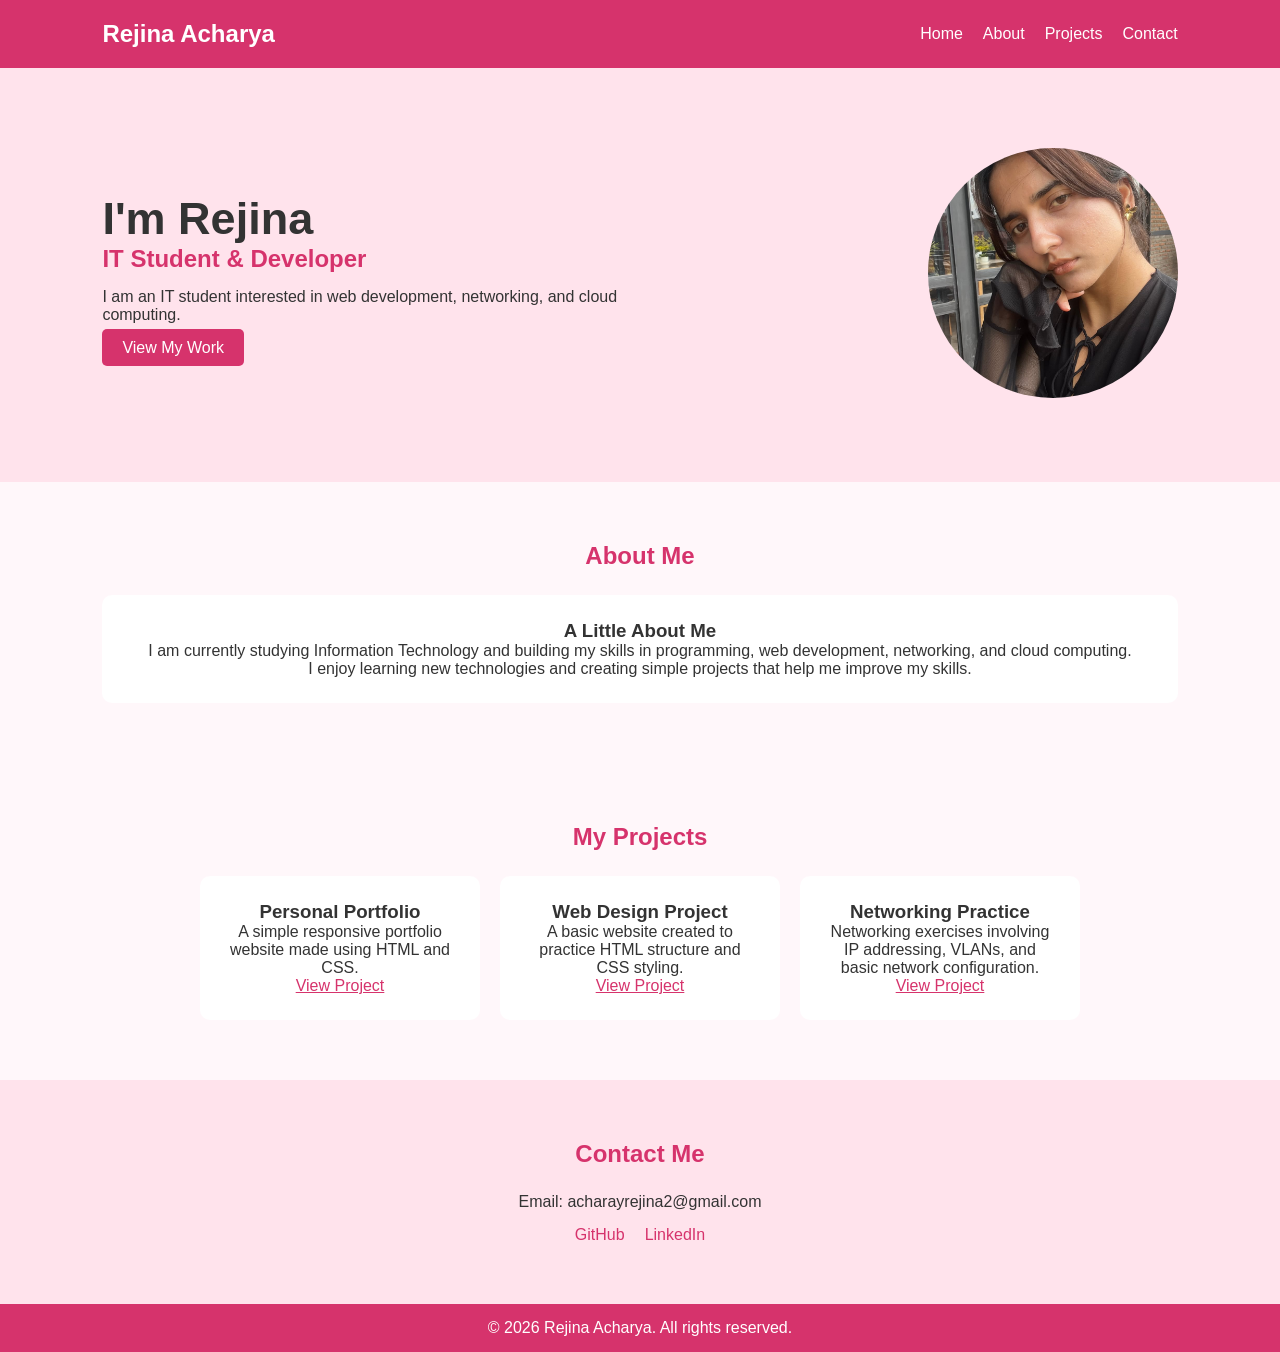
<file: index.html>
<!DOCTYPE html>
<html lang="en">
<head>
    <meta charset="UTF-8">
    <meta name="viewport" content="width=device-width, initial-scale=1.0">
    <title>Rejina Acharya | Portfolio</title>

    <link rel="stylesheet" href="index.css">
</head>

<body>

    <header>
        <nav>
            <div class="logo">Rejina Acharya</div>

            <div class="nav-links">
                <a href="home.html">Home</a>
                <a href="about.html">About</a>
                <a href="projects.html">Projects</a>
                <a href="contact.html">Contact</a>
            </div>
        </nav>
    </header>

    <main>

        
        <section id="home" class="hero">

            <div class="hero-text">
                <h1>I'm Rejina</h1>
                <h2>IT Student & Developer</h2>

                <p>
                    I am an IT student interested in web development,
                    networking, and cloud computing.
                </p>

                <a href="projects.html" class="button">View My Work</a>
            </div>

            <div class="hero-image">
                <img src="assets/Profile.jpeg" alt="Profile picture of Rejina">
            </div>

        </section>

        <section id="about" class="section">

            <h2>About Me</h2>

            <div class="about-box">
                <article>
                    <h3>A Little About Me</h3>

                    <p>
                        I am currently studying Information Technology and
                        building my skills in programming, web development,
                        networking, and cloud computing.
                    </p>

                    <p>
                        I enjoy learning new technologies and creating
                        simple projects that help me improve my skills.
                    </p>
                </article>
            </div>

        </section>

        <section id="projects" class="section">

            <h2>My Projects</h2>

            <div class="projects">

                <article class="project-card">
                    <h3>Personal Portfolio</h3>
                    <p>
                        A simple responsive portfolio website made using
                        HTML and CSS.
                    </p>
                    <a href="#">View Project</a>
                </article>

                <article class="project-card">
                    <h3>Web Design Project</h3>
                    <p>
                        A basic website created to practice HTML structure
                        and CSS styling.
                    </p>
                    <a href="#">View Project</a>
                </article>

                <article class="project-card">
                    <h3>Networking Practice</h3>
                    <p>
                        Networking exercises involving IP addressing,
                        VLANs, and basic network configuration.
                    </p>
                    <a href="#">View Project</a>
                </article>

            </div>

        </section>

        <section id="contact" class="section contact">

            <h2>Contact Me</h2>

            <p>Email: acharayrejina2@gmail.com</p>

            <div class="social-links">
                <a href="https://github.com/">GitHub</a>
                <a href="https://www.linkedin.com/">LinkedIn</a>
            </div>

        </section>

    </main>


    <footer>
        <p>© 2026 Rejina Acharya. All rights reserved.</p>
    </footer>

</body>
</html>
</file>
<file: index.css>
* {
    margin: 0;
    padding: 0;
    box-sizing: border-box;
}

body {
    font-family: Arial, sans-serif;
    background: #fff7fa;
    color: #333;
}

header {
    background: #d6336c;
    padding: 20px 8%;
}

nav {
    display: flex;
    justify-content: space-between;
    align-items: center;
}

.logo {
    color: white;
    font-size: 24px;
    font-weight: bold;
}

.nav-links {
    display: flex;
    gap: 20px;
}

.nav-links a {
    color: white;
    text-decoration: none;
}

.nav-links a:hover {
    color: #ffd6e5;
}

.hero {
    display: flex;
    justify-content: space-between;
    align-items: center;
    padding: 80px 8%;
    background: #ffe3ec;
}

.hero-text {
    max-width: 550px;
}

.hero h1 {
    font-size: 45px;
}

.hero h2 {
    color: #d6336c;
}

.hero p {
    margin: 15px 0;
}

.hero img {
    width: 250px;
    height: 250px;
    border-radius: 50%;
    object-fit: cover;
}

.button {
    background: #d6336c;
    color: white;
    padding: 10px 20px;
    text-decoration: none;
    border-radius: 5px;
}

/* Sections */

.section {
    padding: 60px 8%;
    text-align: center;
}

.section h2 {
    color: #d6336c;
    margin-bottom: 25px;
}

.about-box,
.project-card {
    background: white;
    padding: 25px;
    border-radius: 10px;
}

/* Projects */

.projects {
    display: flex;
    justify-content: center;
    gap: 20px;
    flex-wrap: wrap;
}

.project-card {
    width: 280px;
}

.project-card a {
    color: #d6336c;
}

.contact {
    background: #ffe3ec;
}

.social-links {
    display: flex;
    justify-content: center;
    gap: 20px;
    margin-top: 15px;
}

.social-links a {
    color: #d6336c;
    text-decoration: none;
}

footer {
    background: #d6336c;
    color: white;
    text-align: center;
    padding: 15px;
}

@media (max-width: 700px) {
    nav,
    .hero {
        flex-direction: column;
        gap: 25px;
        text-align: center;
    }

    .nav-links {
        gap: 15px;
    }
}
</file>
<file: portfolio.css>
* {
    margin: 0;
    padding: 0;
    box-sizing: border-box;
}

body {
    font-family: Arial, sans-serif;
    background: #fff7fa;
    color: #333;
}

header {
    background: #d6336c;
    padding: 20px 8%;
}

nav {
    display: flex;
    justify-content: space-between;
    align-items: center;
}

.logo {
    color: white;
    font-size: 24px;
    font-weight: bold;
}

.nav-links {
    display: flex;
    gap: 20px;
}

.nav-links a {
    color: white;
    text-decoration: none;
}

.nav-links a:hover {
    color: #ffd6e5;
}

.hero {
    display: flex;
    justify-content: space-between;
    align-items: center;
    padding: 80px 8%;
    background: #ffe3ec;
}

.hero-text {
    max-width: 550px;
}

.hero h1 {
    font-size: 45px;
}

.hero h2 {
    color: #d6336c;
}

.hero p {
    margin: 15px 0;
}

.hero img {
    width: 250px;
    height: 250px;
    border-radius: 50%;
    object-fit: cover;
}

.button {
    background: #d6336c;
    color: white;
    padding: 10px 20px;
    text-decoration: none;
    border-radius: 5px;
}

/* Sections */

.section {
    padding: 60px 8%;
    text-align: center;
}

.section h2 {
    color: #d6336c;
    margin-bottom: 25px;
}

.about-box,
.project-card {
    background: white;
    padding: 25px;
    border-radius: 10px;
}

/* Projects */

.projects {
    display: flex;
    justify-content: center;
    gap: 20px;
    flex-wrap: wrap;
}

.project-card {
    width: 280px;
}

.project-card a {
    color: #d6336c;
}

.contact {
    background: #ffe3ec;
}

.social-links {
    display: flex;
    justify-content: center;
    gap: 20px;
    margin-top: 15px;
}

.social-links a {
    color: #d6336c;
    text-decoration: none;
}

footer {
    background: #d6336c;
    color: white;
    text-align: center;
    padding: 15px;
}

@media (max-width: 700px) {
    nav,
    .hero {
        flex-direction: column;
        gap: 25px;
        text-align: center;
    }

    .nav-links {
        gap: 15px;
    }
}
</file>
